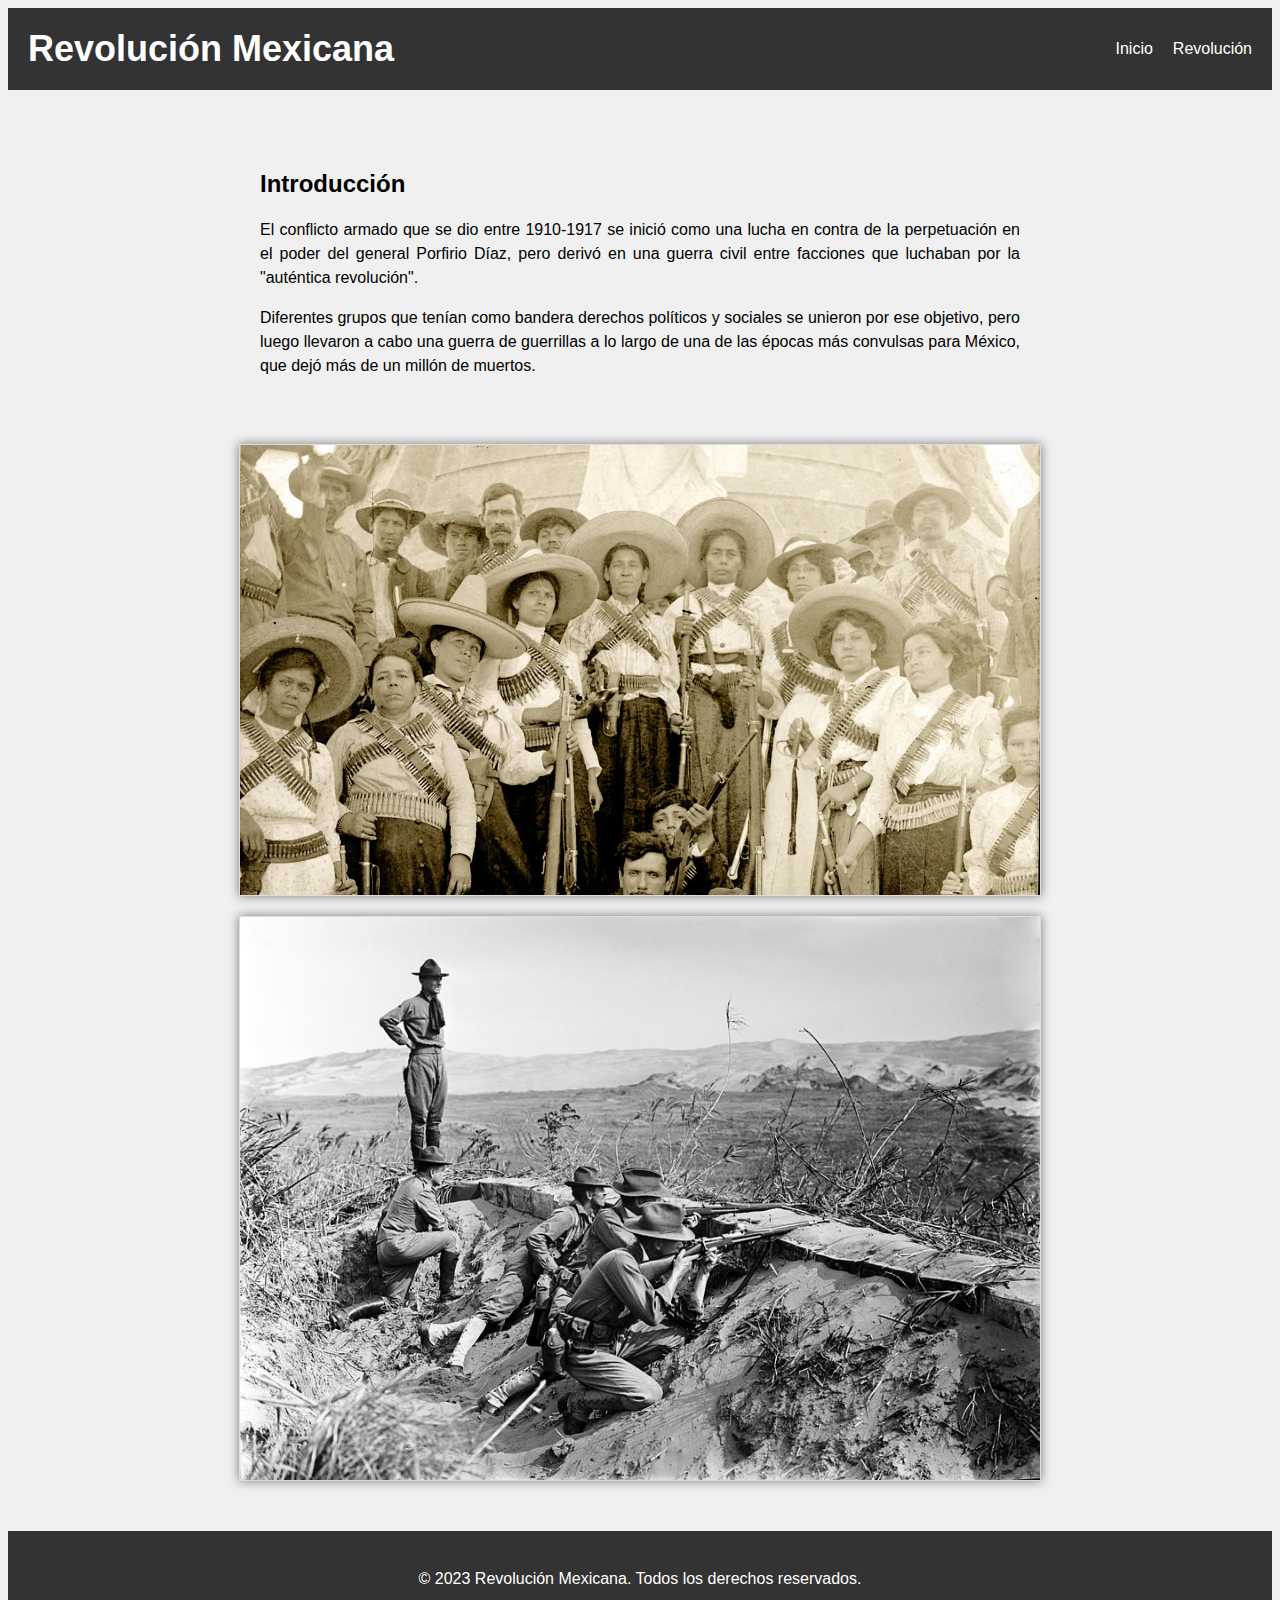
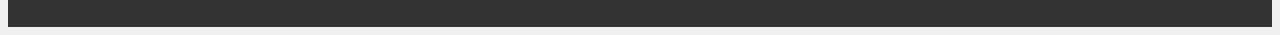
<file: index.html>
<!DOCTYPE html>
<html lang="es">

<head>
  <meta charset="UTF-8">
  <title>Revolución Mexicana</title>
  <link rel="stylesheet" href="css/estilos.css">
</head>

<body>
  <header>
    <h1>Revolución Mexicana</h1>
    <nav>
      <ul>
        <li><a href="index.html">Inicio</a></li>
        <li><a href="guerra.html">Revolución</a></li>
      </ul>
    </nav>
  </header>
  <main>
    <div class="contenido">
      <h2>Introducción</h2>
      <p>El conflicto armado que se dio entre 1910-1917 se inició como una lucha en contra de la perpetuación en el
        poder
        del
        general Porfirio Díaz, pero derivó en una guerra civil entre facciones que luchaban por la "auténtica
        revolución".
      </p>
      <p>Diferentes grupos que tenían como bandera derechos políticos y sociales se unieron por ese objetivo, pero luego
        llevaron
        a cabo una guerra de guerrillas a lo largo de una de las épocas más convulsas para México, que dejó más de un
        millón de
        muertos.</p>
    </div>


    <div class="imagen-container">
      <img src="imagenes/img2.webp" alt="">
      <img src="imagenes/img3.jpg" alt="">
    </div>
  </main>
  <footer>
    <p>&copy; 2023 Revolución Mexicana. Todos los derechos reservados.</p>
  </footer>
</body>

</html>
</file>
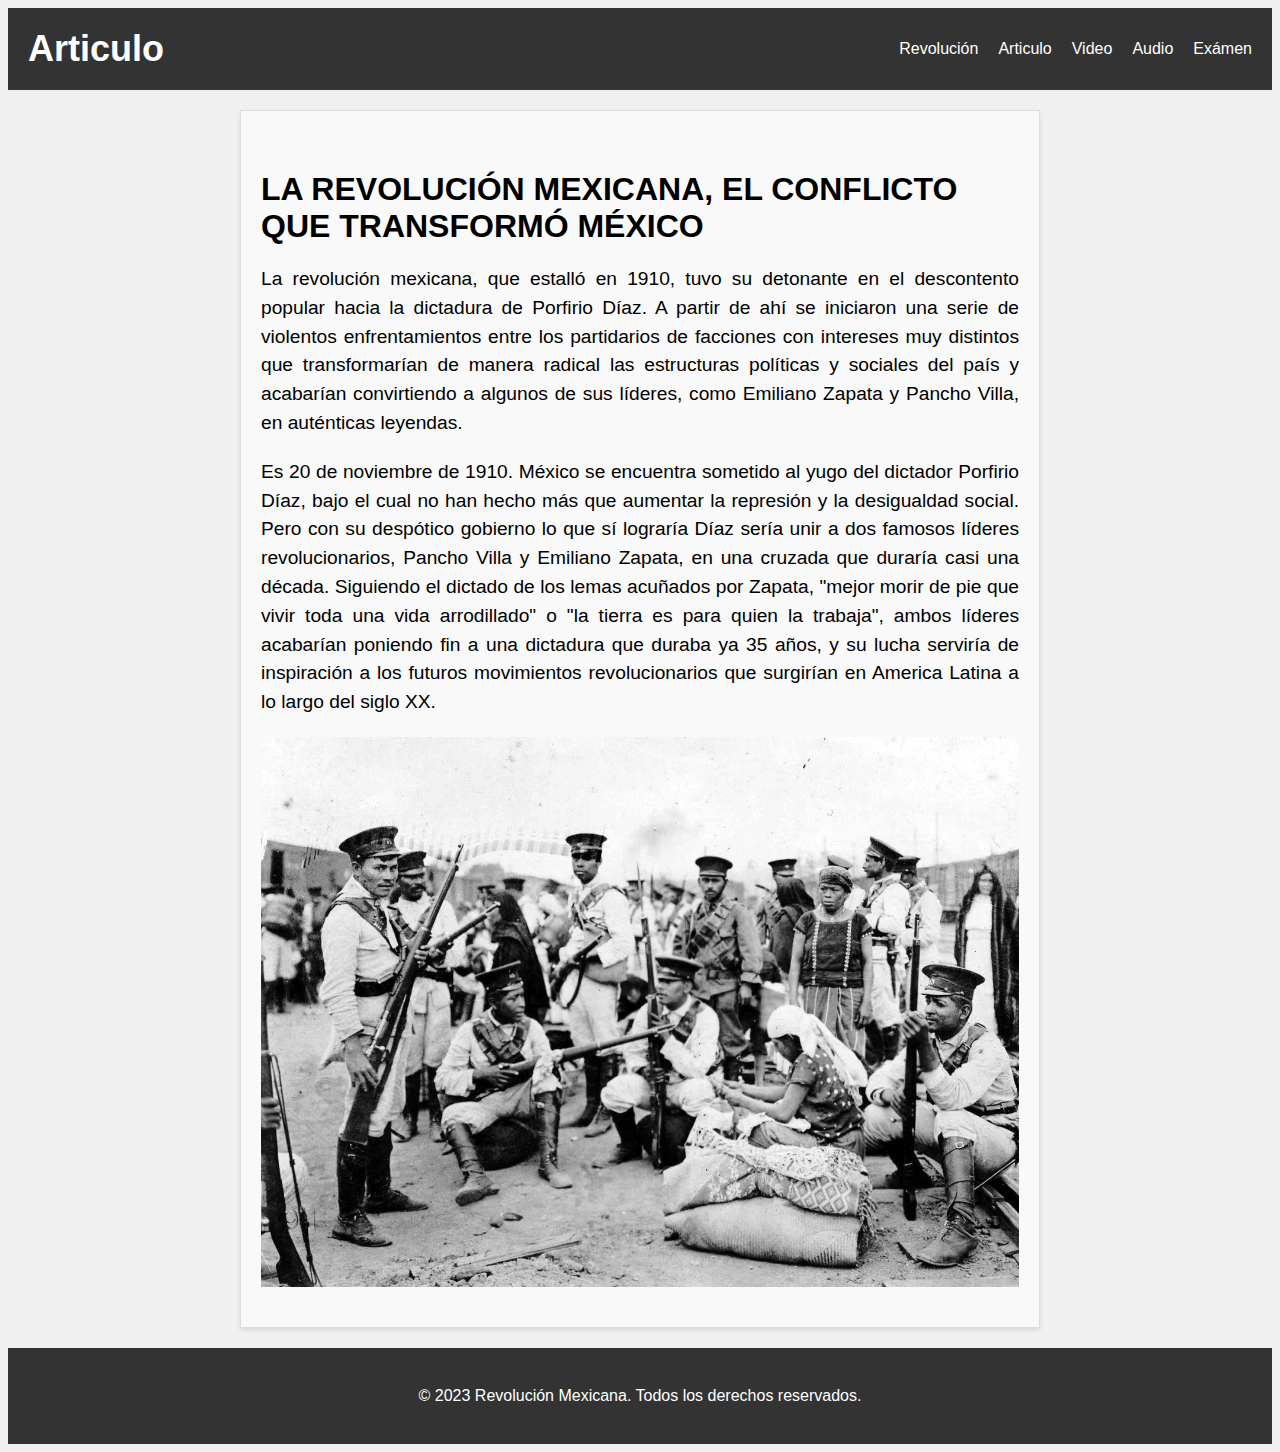
<file: articulo.html>
<!DOCTYPE html>
<html lang="es">

<head>
  <meta charset="UTF-8">
  <title>Revolución Mexicana</title>
  <link rel="stylesheet" href="css/estilos.css">
</head>

<body>
  <header>
    <h1>Articulo</h1>
    <nav>
      <ul>
        <li><a href="guerra.html">Revolución</a></li>
        <li><a href="articulo.html">Articulo</a></li>
        <li><a href="video.html">Video</a></li>
        <li><a href="audio.html">Audio</a></li>
        <li><a href="prueba.html">Exámen</a></li>
      </ul>
    </nav>
  </header>

  <main>
    <article>
      <h2>LA REVOLUCIÓN MEXICANA, EL CONFLICTO QUE TRANSFORMÓ MÉXICO</h2>
      <p>La revolución mexicana, que estalló en 1910, tuvo su detonante en el descontento popular hacia la dictadura de
        Porfirio
        Díaz. A partir de ahí se iniciaron una serie de violentos enfrentamientos entre los partidarios de facciones con
        intereses muy distintos que transformarían de manera radical las estructuras políticas y sociales del país y
        acabarían
        convirtiendo a algunos de sus líderes, como Emiliano Zapata y Pancho Villa, en auténticas leyendas.</p>
      <p>Es 20 de noviembre de 1910. México se encuentra sometido al yugo del dictador Porfirio Díaz, bajo el cual no
        han hecho
        más que aumentar la represión y la desigualdad social. Pero con su despótico gobierno lo que sí lograría Díaz
        sería unir
        a dos famosos líderes revolucionarios, Pancho Villa y Emiliano Zapata, en una cruzada que duraría casi una
        década.
        Siguiendo el dictado de los lemas acuñados por Zapata, "mejor morir de pie que vivir toda una vida arrodillado"
        o "la
        tierra es para quien la trabaja", ambos líderes acabarían poniendo fin a una dictadura que duraba ya 35 años, y
        su lucha
        serviría de inspiración a los futuros movimientos revolucionarios que surgirían en America Latina a lo largo del
        siglo
        XX.</p>
      <img src="imagenes/img5.webp" alt="">
    </article>
  </main>
  <footer>
    <p>&copy; 2023 Revolución Mexicana. Todos los derechos reservados.</p>
  </footer>
</body>

</html>
</file>
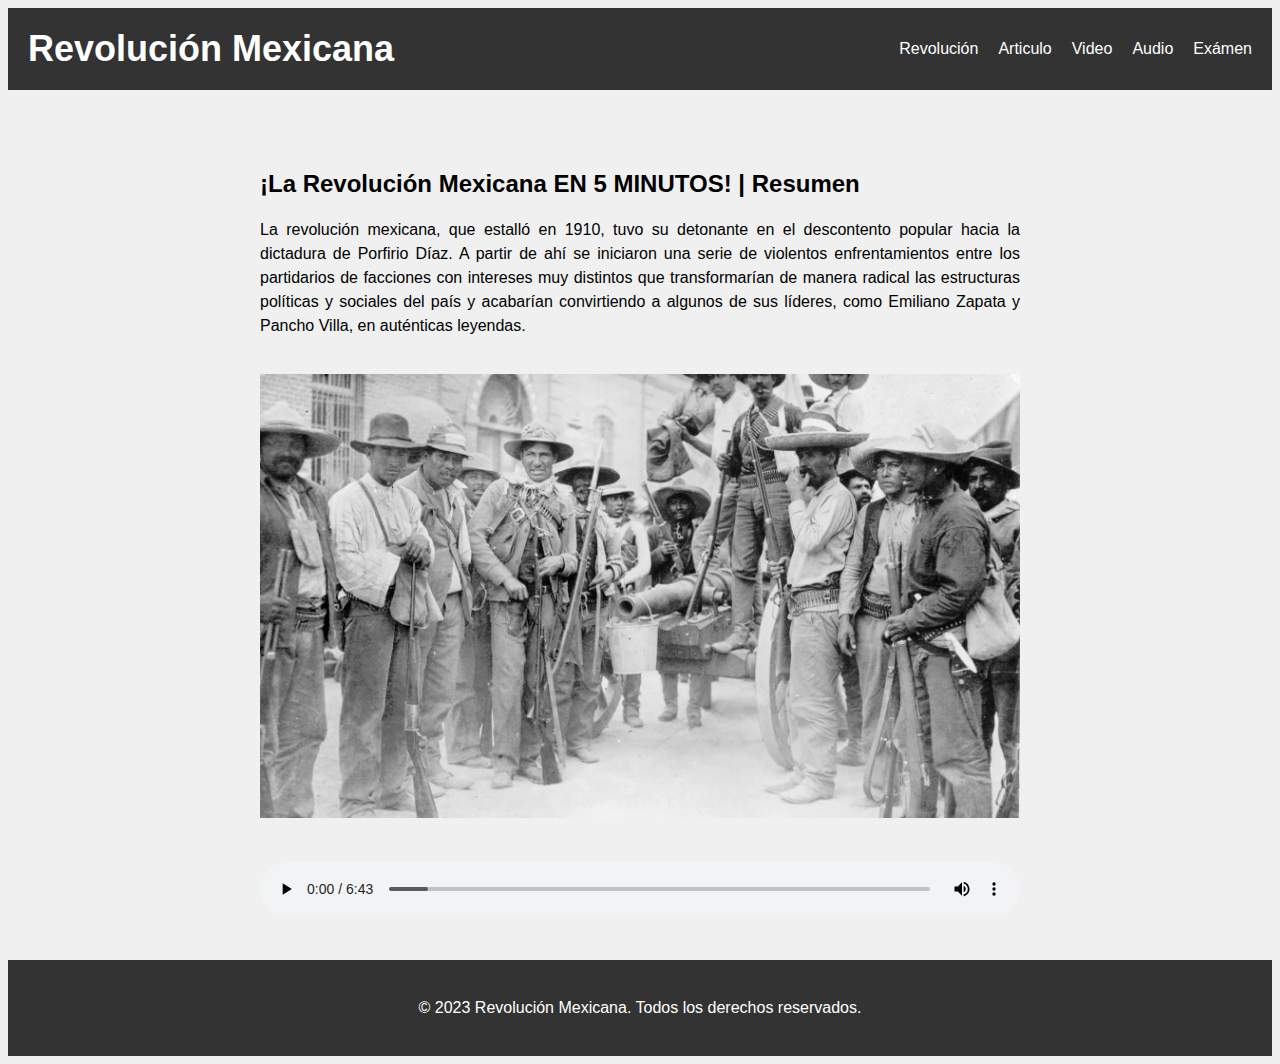
<file: audio.html>
<!DOCTYPE html>
<html lang="es">

<head>
  <meta charset="UTF-8">
  <title>Revolución Mexicana</title>
  <link rel="stylesheet" href="css/estilos.css">
</head>

<body>
  <header>
    <h1>Revolución Mexicana</h1>
    <nav>
      <ul>
        <li><a href="guerra.html">Revolución</a></li>
        <li><a href="articulo.html">Articulo</a></li>
        <li><a href="video.html">Video</a></li>
        <li><a href="audio.html">Audio</a></li>
        <li><a href="prueba.html">Exámen</a></li>
      </ul>
    </nav>
  </header>

  <main>
    <div class="contenido">
      <h2>¡La Revolución Mexicana EN 5 MINUTOS! | Resumen</h2>
      <p>La revolución mexicana, que estalló en 1910, tuvo su detonante en el descontento popular hacia la dictadura de
        Porfirio
        Díaz. A partir de ahí se iniciaron una serie de violentos enfrentamientos entre los partidarios de facciones con
        intereses muy distintos que transformarían de manera radical las estructuras políticas y sociales del país y
        acabarían
        convirtiendo a algunos de sus líderes, como Emiliano Zapata y Pancho Villa, en auténticas leyendas.</p>
      <img src="imagenes/img1.webp" alt="">
      <audio controls>
        <source src="audio/¡La Revolución Mexicana EN 5 MINUTOS!.m4a" type="audio/mpeg">
        Tu navegador no soporta reproducción de audio.
      </audio>
    </div>
  </main>

  <footer>
    <p>&copy; 2023 Revolución Mexicana. Todos los derechos reservados.</p>
  </footer>
</body>

</html>
</file>
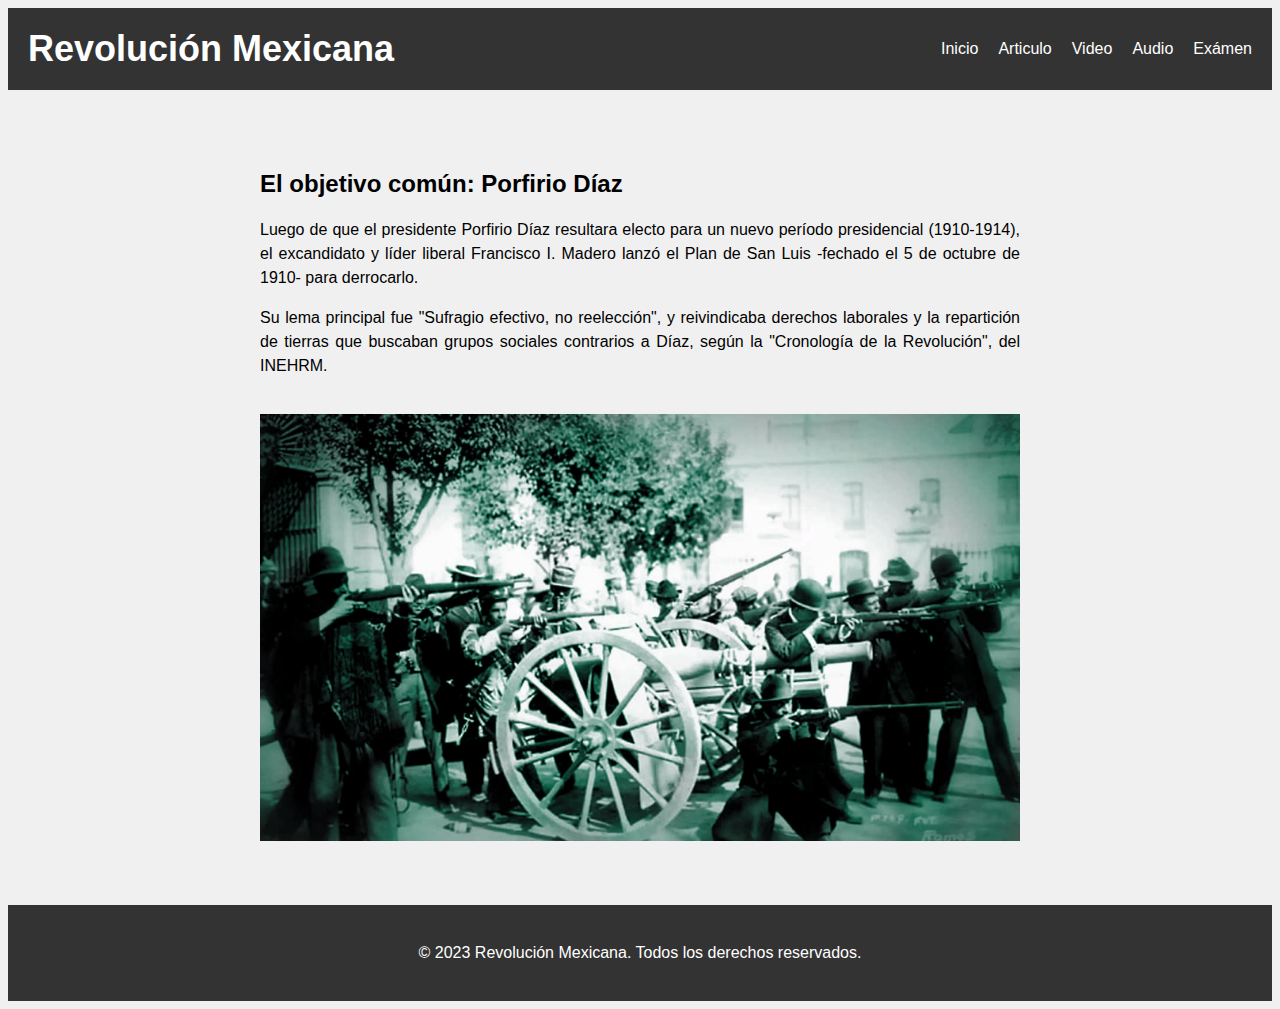
<file: guerra.html>
<!DOCTYPE html>
<html lang="es">

<head>
  <meta charset="UTF-8">
  <title>Revolución Mexicana</title>
  <link rel="stylesheet" href="css/estilos.css">
</head>

<body>
  <header>
    <h1>Revolución Mexicana</h1>
    <nav>
      <ul>
        <li><a href="index.html">Inicio</a></li>
        <li><a href="articulo.html">Articulo</a></li>
        <li><a href="video.html">Video</a></li>
        <li><a href="audio.html">Audio</a></li>
        <li><a href="prueba.html">Exámen</a></li>
      </ul>
    </nav>
  </header>

  <main>
    <div class="contenido">
      <h2>El objetivo común: Porfirio Díaz</h2>
      <p>Luego de que el presidente Porfirio Díaz resultara electo para un nuevo período presidencial (1910-1914), el
        excandidato
        y líder liberal Francisco I. Madero lanzó el Plan de San Luis -fechado el 5 de octubre de 1910- para derrocarlo.
      </p>
      <p>Su lema principal fue "Sufragio efectivo, no reelección", y reivindicaba derechos laborales y la repartición de
        tierras
        que buscaban grupos sociales contrarios a Díaz, según la "Cronología de la Revolución", del INEHRM.</p>
      <img src="imagenes/img4.png" alt="">
    </div>
  </main>
  <footer>
    <p>&copy; 2023 Revolución Mexicana. Todos los derechos reservados.</p>
  </footer>
</body>

</html>
</file>
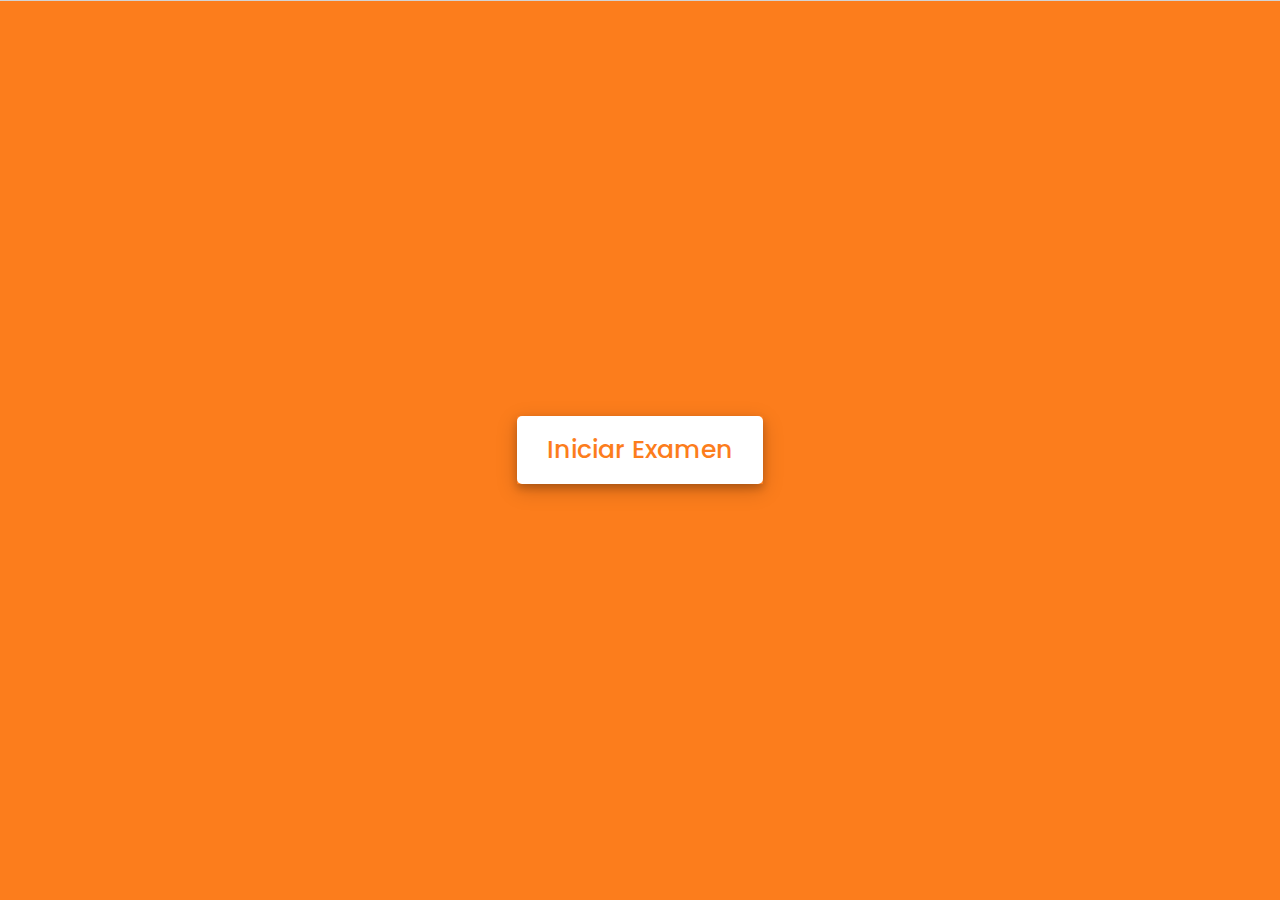
<file: prueba.html>
<!DOCTYPE html>
<html lang="en">

<head>
  <meta charset="UTF-8">
  <meta name="viewport" content="width=device-width, initial-scale=1.0">
  <title>Prueba de conocimientos</title>
  <link rel="stylesheet" href="css/test.css">
  <!-- FontAweome CDN Link for Icons-->
  <link rel="stylesheet" href="https://cdnjs.cloudflare.com/ajax/libs/font-awesome/5.15.3/css/all.min.css" />

</head>

<body>

  <!-- start Quiz button -->
  <div class="start_btn"><button>Iniciar Examen</button></div>

  <!-- Info Box -->
  <div class="info_box">
    <div class="info-title"><span>Reglas de tu Examen en Línea</span></div>
    <div class="info-list">
      <div class="info">1. Solo tendrás <span>15 segundos</span> para responder cada pregunta.</div>
      <div class="info">2. Una vez que seleccionas tu respuesta, no se puede deshacer.</div>
      <div class="info">3. No puedes seleccionar ninguna opción una vez que se acaba el tiempo.</div>
      <div class="info">4. No puedes salir del Quiz mientras está corriendo el tiempo.</div>
      <div class="info">5. Obtendrás puntos con base en tus respuestas correctas.</div>
    </div>
    <div class="buttons">
      <button class="quit"><a href="/index.html"> Salir</a></button>
      <button class="restart">Continuar</button>
    </div>
  </div>

  <!-- Quiz Box -->
  <div class="quiz_box">
    <header>
      <div class="title">Examen en línea</div>
      <div class="timer">
        <div class="time_left_txt">Tiempo Restante</div>
        <div class="timer_sec">15</div>
      </div>
      <div class="time_line"></div>
    </header>
    <section>
      <div class="que_text">
        <!-- Here I've inserted question from JavaScript -->
      </div>
      <div class="option_list">
        <!-- Here I've inserted options from JavaScript -->
      </div>
    </section>

    <!-- footer of Quiz Box -->
    <footer>
      <div class="total_que">
        <!-- Here I've inserted Question Count Number from JavaScript -->
      </div>
      <button class="next_btn">Siguiente Pregunta</button>
    </footer>
  </div>

  <!-- Result Box -->
  <div class="result_box">
    <div class="icon">
      <i class="fas fa-crown"></i>
    </div>
    <div class="complete_text">Has finalizado tu examen!</div>
    <div class="score_text">
      <!-- Here I've inserted Score Result from JavaScript -->
    </div>
    <div class="buttons">
      <button class="restart">Repetir</button>
      <button class="quit"><a href="index.html"> Salir</a></button>
    </div>
  </div>



  <!-- Inside this JavaScript file I've inserted Questions and Options only -->
  <script src="js/preguntas.js"></script>

  <!-- Inside this JavaScript file I've coded all Quiz Codes -->
  <script src="js/guion.js"></script>
  <footer>

  </footer>


</body>

</html>
</file>
<file: css/estilos.css>
body {
  font-family: Arial, sans-serif;
  background-color: #f0f0f0;
}

header {
  background-color: #333;
  color: #fff;
  display: flex;
  justify-content: space-between;
  align-items: center;
  padding: 20px;
}

h1 {
  margin: 0;
  font-size: 36px;
}

nav ul {
  list-style: none;
  margin: 0;
  padding: 0;
  display: flex;
}

nav li {
  margin-left: 20px;
}

nav a {
  color: #fff;
  text-decoration: none;
}

nav a:hover {
  text-decoration: underline;
}

main {
  max-width: 800px;
  margin: 0 auto;
  padding: 20px;
}

h2 {
  font-size: 24px;
  margin-top: 40px;
}

p {
  font-size: 16px;
  line-height: 1.5;
}

footer {
  background-color: #333;
  color: #fff;
  text-align: center;
  padding: 20px;
}

.imagen-container {
  display: flex;
  flex-wrap: wrap;
  justify-content: center;
  align-items: center;
  margin: 20px 0;
}

.imagen-container img {
  max-width: 100%;
  margin: 10px;
  box-shadow: 0px 0px 10px rgba(0, 0, 0, 0.5);
  border: 1px solid #ddd;
  transition: all 0.3s ease;
}

.imagen-container img:hover {
  transform: scale(1.1);
  box-shadow: 0px 0px 20px rgba(0, 0, 0, 0.8);
  border-color: #aaa;
}

.contenido {
  max-width: 800px;
  margin: 0 auto;
  text-align: justify;
  padding: 20px;
}

.contenido img {
  max-width: 100%;
  margin-top: 20px;
  margin-bottom: 20px;
}

article {
  max-width: 800px;
  margin: 0 auto;
  padding: 20px;
  background-color: #f9f9f9;
  border: 1px solid #ddd;
  box-shadow: 0 2px 4px rgba(0, 0, 0, 0.1);
}

article h2 {
  font-size: 2em;
  margin-bottom: 20px;
}

article p {
  font-size: 1.2em;
  line-height: 1.5;
  margin-bottom: 20px;
  text-align: justify;
}

article img {
  display: block;
  max-width: 100%;
  margin: 20px 0;
}

video {
  width: 100%;
  margin-top: 20px;
}

audio {
  width: 100%;
  margin-top: 20px;
}

.audio-container {
  display: flex;
  flex-wrap: wrap;
  justify-content: center;
  align-items: center;
  margin: 20px 0;
}
.audio-container audio {
  max-width: 100%;
  margin: 20px 0;
  box-shadow: 0px 0px 10px rgba(0, 0, 0, 0.5);
  border: 1px solid #ddd;
}

.audio-container audio::-webkit-media-controls {
  display: flex;
  background-color: #333;
  color: #fff;
  align-items: center;
  padding: 10px;
}

.audio-container audio::-webkit-media-controls-play-button {
  display: flex;
  align-items: center;
  margin-right: 10px;
}

.audio-container audio::-webkit-media-controls-volume-slider {
  width: 80%;
}

.audio-container audio::-webkit-media-controls-timeline-container {
  width: 80%;
  margin-right: 10px;
}

.audio-container audio::-webkit-media-controls-timeline {
  background-color: #ddd;
}

.audio-container audio::-webkit-media-controls-timeline-thumb {
  background-color: #333;
  border: 1px solid #333;
}

@media only screen and (max-width: 768px) {
  .contenido {
    padding: 10px;
  }

  .imagen-container img {
    margin: 5px;
  }
}
</file>
<file: css/test.css>
/* importing google fonts */
@import url("https://fonts.googleapis.com/css2?family=Poppins:wght@200;300;400;500;600;700&display=swap");
* {
  margin: 0;
  padding: 0;
  box-sizing: border-box;
  font-family: "Poppins", sans-serif;
}

body {
  background: #fc7d1c;
  /*background: rgb(63, 59, 59);*/
}

::selection {
  color: #fff;
  background: #fc7d1c;
}

.start_btn,
.info_box,
.quiz_box,
.result_box {
  position: absolute;
  top: 50%;
  left: 50%;
  transform: translate(-50%, -50%);
  box-shadow: 0 4px 8px 0 rgba(0, 0, 0, 0.2), 0 6px 20px 0 rgba(0, 0, 0, 0.19);
}

.info_box.activeInfo,
.quiz_box.activeQuiz,
.result_box.activeResult {
  opacity: 1;
  z-index: 5;
  pointer-events: auto;
  transform: translate(-50%, -50%) scale(1);
}

.start_btn button {
  font-size: 25px;
  font-weight: 500;
  color: #fc7d1c;
  padding: 15px 30px;
  outline: none;
  border: none;
  border-radius: 5px;
  background: #fff;
  cursor: pointer;
}

.info_box {
  width: 540px;
  background: #fff;
  border-radius: 5px;
  transform: translate(-50%, -50%) scale(0.9);
  opacity: 0;
  pointer-events: none;
  transition: all 0.3s ease;
}

.info_box .info-title {
  height: 60px;
  width: 100%;
  border-bottom: 1px solid lightgrey;
  display: flex;
  align-items: center;
  padding: 0 30px;
  border-radius: 5px 5px 0 0;
  font-size: 20px;
  font-weight: 600;
}

.info_box .info-list {
  padding: 15px 30px;
}

.info_box .info-list .info {
  margin: 5px 0;
  font-size: 17px;
}

.info_box .info-list .info span {
  font-weight: 600;
  color: #fc7d1c;
}
.info_box .buttons {
  height: 60px;
  display: flex;
  align-items: center;
  justify-content: flex-end;
  padding: 0 30px;
  border-top: 1px solid lightgrey;
}

.info_box .buttons button {
  margin: 0 5px;
  height: 40px;
  width: 100px;
  font-size: 16px;
  font-weight: 500;
  cursor: pointer;
  border: none;
  outline: none;
  border-radius: 5px;
  border: 1px solid #fc7d1c;
  transition: all 0.3s ease;
}

.quiz_box {
  width: 550px;
  background: #fff;
  border-radius: 5px;
  transform: translate(-50%, -50%) scale(0.9);
  opacity: 0;
  pointer-events: none;
  transition: all 0.3s ease;
}

.quiz_box header {
  position: relative;
  z-index: 2;
  height: 70px;
  padding: 0 30px;
  background: #fff;
  border-radius: 5px 5px 0 0;
  display: flex;
  align-items: center;
  justify-content: space-between;
  box-shadow: 0px 3px 5px 1px rgba(0, 0, 0, 0.1);
}

.quiz_box header .title {
  font-size: 20px;
  font-weight: 600;
}

.quiz_box header .timer {
  color: #004085;
  background: #cce5ff;
  border: 1px solid #b8daff;
  height: 45px;
  padding: 0 8px;
  border-radius: 5px;
  display: flex;
  align-items: center;
  justify-content: space-between;
  width: 145px;
}

.quiz_box header .timer .time_left_txt {
  font-weight: 400;
  font-size: 17px;
  user-select: none;
}

.quiz_box header .timer .timer_sec {
  font-size: 18px;
  font-weight: 500;
  height: 30px;
  width: 45px;
  color: #fff;
  border-radius: 5px;
  line-height: 30px;
  text-align: center;
  background: #343a40;
  border: 1px solid #343a40;
  user-select: none;
}

.quiz_box header .time_line {
  position: absolute;
  bottom: 0px;
  left: 0px;
  height: 3px;
  background: #fc7d1c;
}

section {
  padding: 25px 30px 20px 30px;
  background: #fff;
}

section .que_text {
  font-size: 25px;
  font-weight: 600;
}

section .option_list {
  padding: 20px 0px;
  display: block;
}

section .option_list .option {
  background: aliceblue;
  border: 1px solid #84c5fe;
  border-radius: 5px;
  padding: 8px 15px;
  font-size: 17px;
  margin-bottom: 15px;
  cursor: pointer;
  transition: all 0.3s ease;
  display: flex;
  align-items: center;
  justify-content: space-between;
}

section .option_list .option:last-child {
  margin-bottom: 0px;
}

section .option_list .option:hover {
  color: #004085;
  background: #cce5ff;
  border: 1px solid #b8daff;
}

section .option_list .option.correct {
  color: #155724;
  background: #d4edda;
  border: 1px solid #c3e6cb;
}

section .option_list .option.incorrect {
  color: #721c24;
  background: #f8d7da;
  border: 1px solid #f5c6cb;
}

section .option_list .option.disabled {
  pointer-events: none;
}

section .option_list .option .icon {
  height: 26px;
  width: 26px;
  border: 2px solid transparent;
  border-radius: 50%;
  text-align: center;
  font-size: 13px;
  pointer-events: none;
  transition: all 0.3s ease;
  line-height: 24px;
}
.option_list .option .icon.tick {
  color: #23903c;
  border-color: #23903c;
  background: #d4edda;
}

.option_list .option .icon.cross {
  color: #a42834;
  background: #f8d7da;
  border-color: #a42834;
}

footer {
  height: 60px;
  padding: 0 30px;
  display: flex;
  align-items: center;
  justify-content: space-between;
  border-top: 1px solid lightgrey;
}

footer .total_que span {
  display: flex;
  user-select: none;
}

footer .total_que span p {
  font-weight: 500;
  padding: 0 5px;
}

footer .total_que span p:first-child {
  padding-left: 0px;
}

footer button {
  height: 40px;
  padding: 0 13px;
  font-size: 18px;
  font-weight: 400;
  cursor: pointer;
  border: none;
  outline: none;
  color: #fff;
  border-radius: 5px;
  background: #fc7d1c;
  border: 1px solid #fc7d1c;
  line-height: 10px;
  opacity: 0;
  pointer-events: none;
  transform: scale(0.95);
  transition: all 0.3s ease;
}

footer button:hover {
  background: #1984bc;
}

footer button.show {
  opacity: 1;
  pointer-events: auto;
  transform: scale(1);
}

.result_box {
  background: #fff;
  border-radius: 5px;
  display: flex;
  padding: 25px 30px;
  width: 450px;
  align-items: center;
  flex-direction: column;
  justify-content: center;
  transform: translate(-50%, -50%) scale(0.9);
  opacity: 0;
  pointer-events: none;
  transition: all 0.3s ease;
}

.result_box .icon {
  font-size: 100px;
  color: #fc7d1c;
  margin-bottom: 10px;
}

.result_box .complete_text {
  font-size: 20px;
  font-weight: 500;
}

.result_box .score_text span {
  display: flex;
  margin: 10px 0;
  font-size: 18px;
  font-weight: 500;
}

.result_box .score_text span p {
  padding: 0 4px;
  font-weight: 600;
}

.result_box .buttons {
  display: flex;
  margin: 20px 0;
}

.result_box .buttons button {
  margin: 0 10px;
  height: 45px;
  padding: 0 20px;
  font-size: 18px;
  font-weight: 500;
  cursor: pointer;
  border: none;
  outline: none;
  border-radius: 5px;
  border: 1px solid #fc7d1c;
  transition: all 0.3s ease;
}

.buttons button.restart {
  color: #fff;
  background: #fc7d1c;
}

.buttons button.restart:hover {
  background: #1984bc;
}

.buttons button.quit {
  color: #fc7d1c;
  background: #fff;
}

.buttons button.quit:hover {
  color: #fff;
  background: #fc7d1c;
}
</file>
